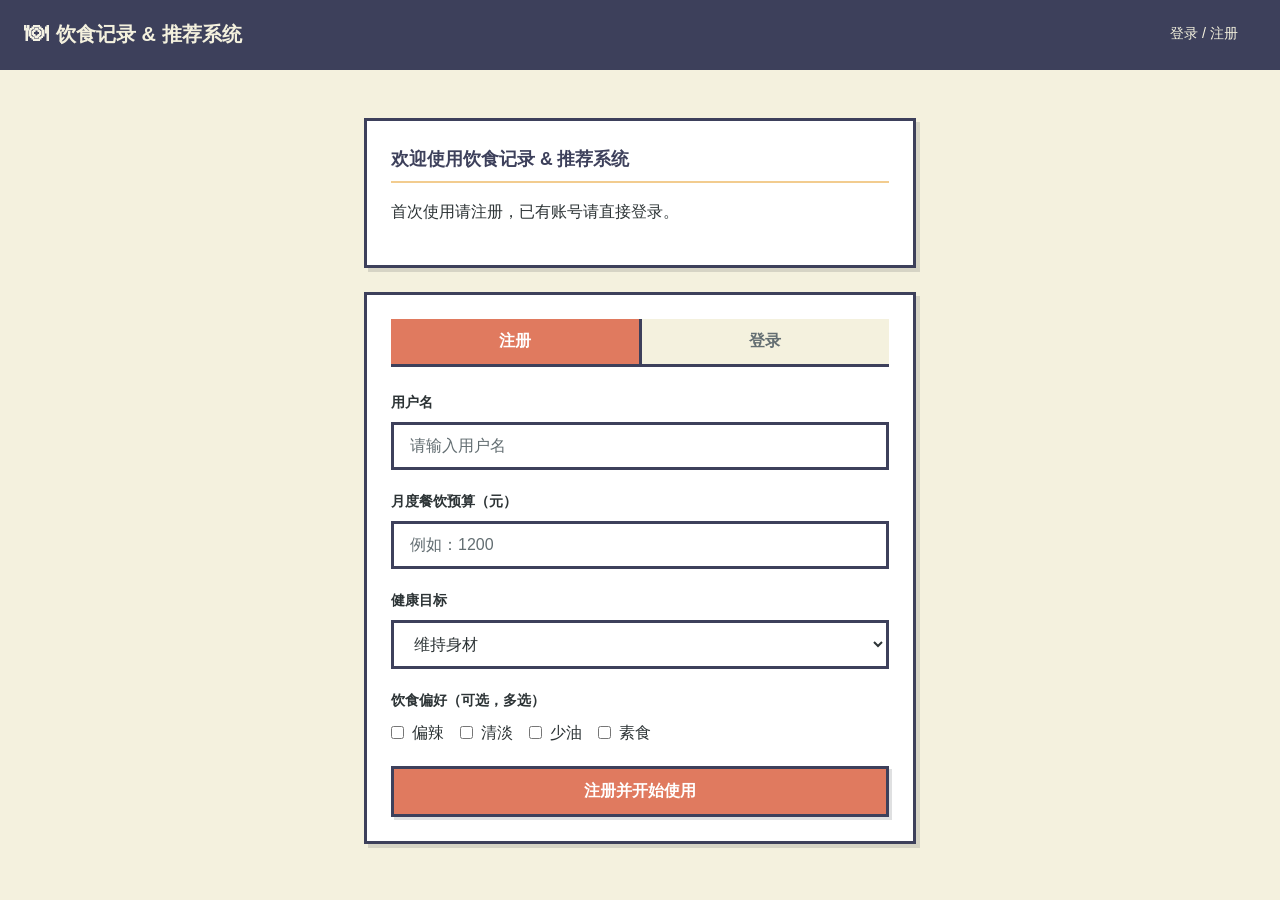
<file: templates/index.html>
<!DOCTYPE html>
<html lang="zh-CN">
<head>
    <meta charset="UTF-8">
    <meta name="viewport" content="width=device-width, initial-scale=1.0">
    <title>饮食记录 & 推荐系统 - 登录 / 注册</title>
    <link rel="stylesheet" href="/static/css/style.css">
</head>
<body>
    <nav class="nav-bar">
        <a href="/" class="nav-brand">饮食记录 & 推荐系统</a>
        <div class="nav-links" id="nav-links"></div>
    </nav>

    <div class="container container-narrow animate-fade">
        <div class="card mt-3">
            <div class="card-header">欢迎使用饮食记录 & 推荐系统</div>
            <p class="mb-2">首次使用请注册，已有账号请直接登录。</p>
        </div>

        <div class="card animate-fade stagger-1">
            <!-- 注册 / 登录 标签切换 -->
            <div class="auth-tabs">
                <button type="button" class="auth-tab active" id="tab-register" onclick="switchTab('register')">注册</button>
                <button type="button" class="auth-tab" id="tab-login" onclick="switchTab('login')">登录</button>
            </div>

            <!-- 注册表单 -->
            <form id="registerForm">
                <div class="form-group">
                    <label class="form-label">用户名</label>
                    <input type="text" class="form-input" name="username" placeholder="请输入用户名" required>
                </div>
                <div class="form-group">
                    <label class="form-label">月度餐饮预算（元）</label>
                    <input type="number" class="form-input" name="monthly_budget" placeholder="例如：1200" min="0" step="100" required>
                </div>
                <div class="form-group">
                    <label class="form-label">健康目标</label>
                    <select class="form-select" name="health_goal" required>
                        <option value="维持身材" selected>维持身材</option>
                        <option value="减肥">减肥</option>
                        <option value="健身增重">健身增重</option>
                    </select>
                </div>
                <div class="form-group">
                    <label class="form-label">饮食偏好（可选，多选）</label>
                    <div class="flex gap-2 flex-wrap" style="margin-top: 0.5rem;">
                        <label class="flex flex-center gap-1" style="cursor: pointer;">
                            <input type="checkbox" name="preferences" value="偏辣"> 偏辣
                        </label>
                        <label class="flex flex-center gap-1" style="cursor: pointer;">
                            <input type="checkbox" name="preferences" value="清淡"> 清淡
                        </label>
                        <label class="flex flex-center gap-1" style="cursor: pointer;">
                            <input type="checkbox" name="preferences" value="少油"> 少油
                        </label>
                        <label class="flex flex-center gap-1" style="cursor: pointer;">
                            <input type="checkbox" name="preferences" value="素食"> 素食
                        </label>
                    </div>
                </div>
                <button type="submit" class="btn btn-block" id="registerBtn">注册并开始使用</button>
            </form>

            <!-- 登录表单 -->
            <form id="loginForm" style="display: none;">
                <div class="form-group">
                    <label class="form-label">用户名</label>
                    <input type="text" class="form-input" name="username" placeholder="请输入已注册的用户名" required>
                </div>
                <button type="submit" class="btn btn-block" id="loginBtn">登录</button>
            </form>
        </div>
    </div>

    <script src="/static/js/app.js"></script>
    <script>
        function switchTab(tab) {
            const registerForm = document.getElementById('registerForm');
            const loginForm = document.getElementById('loginForm');
            const registerTab = document.getElementById('tab-register');
            const loginTab = document.getElementById('tab-login');

            if (tab === 'register') {
                registerForm.style.display = 'block';
                loginForm.style.display = 'none';
                registerTab.classList.add('active');
                loginTab.classList.remove('active');
            } else {
                registerForm.style.display = 'none';
                loginForm.style.display = 'block';
                registerTab.classList.remove('active');
                loginTab.classList.add('active');
            }
        }

        // 注册提交
        document.getElementById('registerForm').addEventListener('submit', async (e) => {
            e.preventDefault();
            const btn = document.getElementById('registerBtn');
            const originalText = btn.textContent;
            showLoading(btn);

            try {
                const formData = new FormData(e.target);
                const preferences = [];
                formData.getAll('preferences').forEach(v => preferences.push(v));

                const userData = {
                    username: formData.get('username'),
                    monthly_budget: parseFloat(formData.get('monthly_budget')),
                    health_goal: formData.get('health_goal'),
                    preferences: preferences
                };

                await createUser(userData);
                showToast('注册成功！正在跳转...', 'success');
                setTimeout(() => window.location.href = '/record', 1000);
            } catch (err) {
                showToast(err.message || '注册失败', 'error');
                hideLoading(btn, originalText);
            }
        });

        // 登录提交
        document.getElementById('loginForm').addEventListener('submit', async (e) => {
            e.preventDefault();
            const btn = document.getElementById('loginBtn');
            const originalText = btn.textContent;
            showLoading(btn);

            try {
                const formData = new FormData(e.target);
                const username = formData.get('username');
                await loginUser(username);
                showToast('登录成功！正在跳转...', 'success');
                setTimeout(() => window.location.href = '/record', 1000);
            } catch (err) {
                showToast(err.message || '登录失败', 'error');
                hideLoading(btn, originalText);
            }
        });

        // 如果已登录，直接进入记录页
        if (currentUser && currentUser.id) {
            window.location.href = '/record';
        }
    </script>
</body>
</html>
</file>
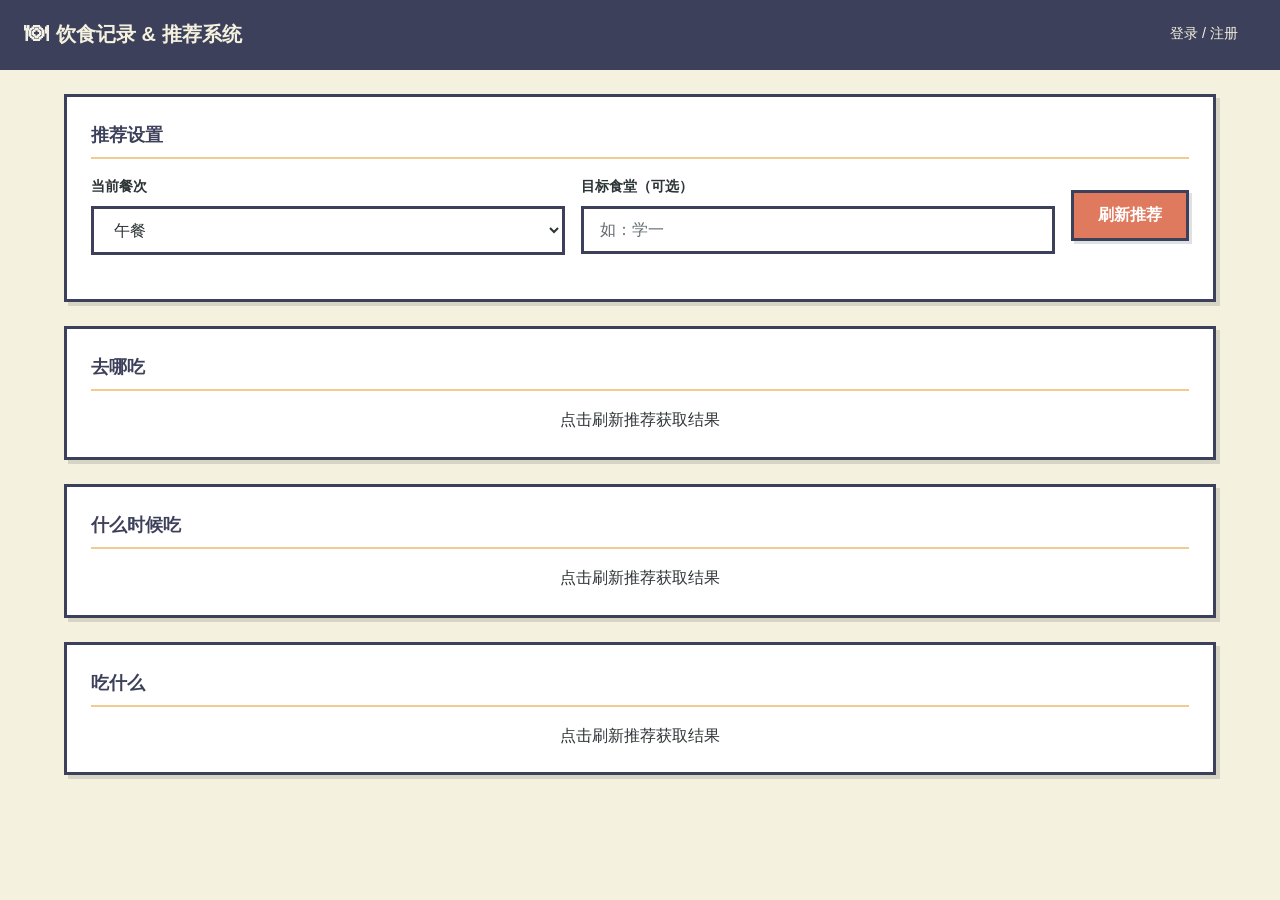
<file: templates/recommend.html>
<!DOCTYPE html>
<html lang="zh-CN">
<head>
    <meta charset="UTF-8">
    <meta name="viewport" content="width=device-width, initial-scale=1.0">
    <title>饮食记录 & 推荐系统 - 就餐推荐</title>
    <link rel="stylesheet" href="/static/css/style.css">
</head>
<body>
    <nav class="nav-bar">
        <a href="/" class="nav-brand">饮食记录 & 推荐系统</a>
        <div class="nav-links" id="nav-links"></div>
    </nav>

    <div class="container">
        <div class="card animate-fade">
            <div class="card-header">推荐设置</div>
            <div class="flex gap-2 flex-wrap">
                <div class="form-group" style="flex: 1; min-width: 150px;">
                    <label class="form-label">当前餐次</label>
                    <select class="form-select" id="mealSelect">
                        <option value="早餐">早餐</option>
                        <option value="午餐" selected>午餐</option>
                        <option value="晚餐">晚餐</option>
                        <option value="加餐">加餐</option>
                    </select>
                </div>
                <div class="form-group" style="flex: 1; min-width: 150px;">
                    <label class="form-label">目标食堂（可选）</label>
                    <input type="text" class="form-input" id="canteenInput" placeholder="如：学一">
                </div>
                <div class="form-group flex flex-center" style="min-width: 100px;">
                    <button class="btn" onclick="loadRecommendations()" id="refreshBtn">刷新推荐</button>
                </div>
            </div>
        </div>

        <!-- 去哪吃 -->
        <div class="card animate-fade stagger-1">
            <div class="card-header">去哪吃</div>
            <div id="whereRecommend">
                <p class="text-center">点击刷新推荐获取结果</p>
            </div>
        </div>

        <!-- 什么时候吃 -->
        <div class="card animate-fade stagger-2">
            <div class="card-header">什么时候吃</div>
            <div id="whenRecommend">
                <p class="text-center">点击刷新推荐获取结果</p>
            </div>
        </div>

        <!-- 吃什么 -->
        <div class="card animate-fade stagger-3">
            <div class="card-header">吃什么</div>
            <div id="whatRecommend">
                <p class="text-center">点击刷新推荐获取结果</p>
            </div>
        </div>
    </div>

    <script src="/static/js/app.js"></script>
    <script>
        async function loadRecommendations() {
            if (!currentUser) {
                showToast('请先设置用户信息', 'error');
                return;
            }
            const btn = document.getElementById('refreshBtn');
            const originalText = btn.textContent;
            showLoading(btn);

            try {
                const meal = document.getElementById('mealSelect').value;
                const canteen = document.getElementById('canteenInput').value;
                const data = await getRecommendations(currentUser.id, meal, canteen);

                // 去哪吃
                const whereList = data.where || [];
                const whereDiv = document.getElementById('whereRecommend');
                if (whereList.length > 0) {
                    whereDiv.innerHTML = whereList.map((item, i) => `
                        <div class="recommend-card animate-scale stagger-${i+1}">
                            <div class="recommend-title">${item.name}</div>
                            <div class="recommend-meta">${item.location} (${item.location_type}) · ${formatMoney(item.price)}元</div>
                            <div class="recommend-reason">${item.reason}</div>
                        </div>
                    `).join('');
                } else {
                    whereDiv.innerHTML = '<p class="text-center">暂无推荐</p>';
                }

                // 什么时候吃
                const when = data.when || {};
                const whenDiv = document.getElementById('whenRecommend');
                if (when.suggestion) {
                    whenDiv.innerHTML = `
                        <div class="recommend-card animate-scale">
                            <div class="recommend-title">时间建议</div>
                            <div class="recommend-meta">${when.suggestion}</div>
                            <div class="recommend-reason">最佳就餐时间：${when.best_time || '随时'}</div>
                        </div>
                    `;
                } else {
                    whenDiv.innerHTML = '<p class="text-center">暂无高峰期数据</p>';
                }

                // 吃什么
                const whatList = data.what || [];
                const whatDiv = document.getElementById('whatRecommend');
                if (whatList.length > 0) {
                    whatDiv.innerHTML = whatList.map((item, i) => `
                        <div class="recommend-card animate-scale stagger-${i+1}">
                            <div class="recommend-title">${item.combo_name}</div>
                            <div class="recommend-meta">${formatMoney(item.total_price)}元 · 估算热量 ${item.nutrition.estimated_calorie}kcal</div>
                            <div class="recommend-reason">${item.reason}</div>
                        </div>
                    `).join('');
                } else {
                    whatDiv.innerHTML = '<p class="text-center">暂无推荐</p>';
                }

            } catch (err) {
                showToast(err.message, 'error');
            } finally {
                hideLoading(btn, originalText);
            }
        }

        // 页面加载时自动获取推荐
        if (currentUser) {
            loadRecommendations();
        }
    </script>
</body>
</html>
</file>
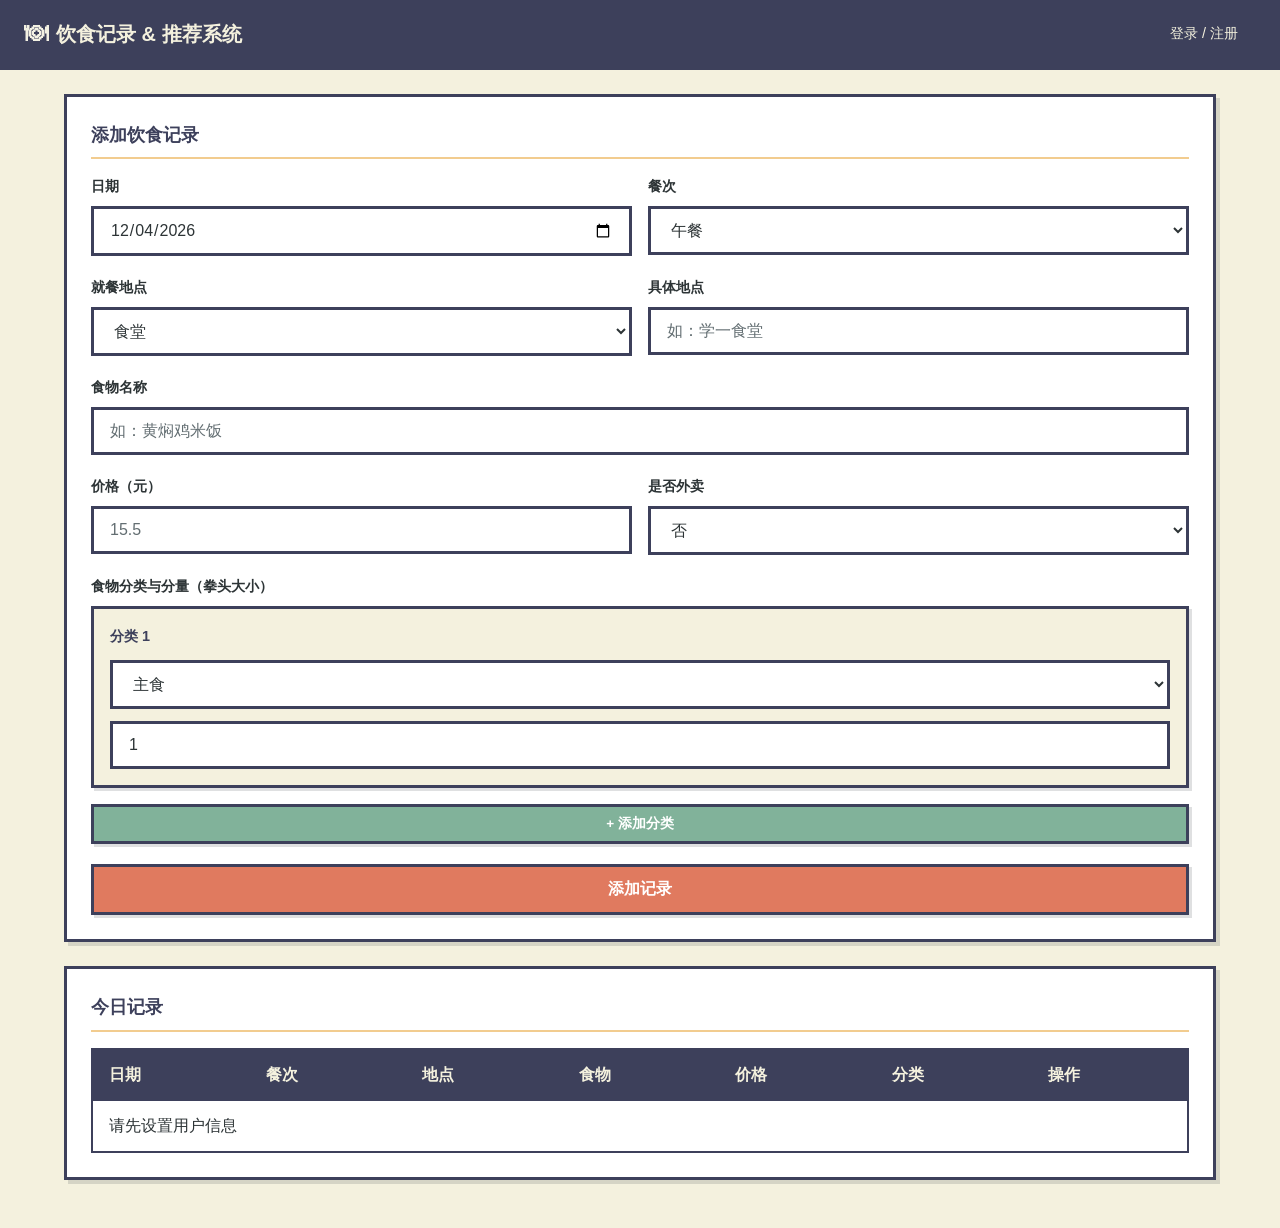
<file: templates/record.html>
<!DOCTYPE html>
<html lang="zh-CN">
<head>
    <meta charset="UTF-8">
    <meta name="viewport" content="width=device-width, initial-scale=1.0">
    <title>饮食记录 & 推荐系统 - 饮食记录</title>
    <link rel="stylesheet" href="/static/css/style.css">
</head>
<body>
    <nav class="nav-bar">
        <a href="/" class="nav-brand">饮食记录 & 推荐系统</a>
        <div class="nav-links" id="nav-links"></div>
    </nav>

    <div class="container">
        <div class="card animate-fade">
            <div class="card-header">添加饮食记录</div>
            <form id="recordForm">
                <div class="flex gap-2 flex-wrap">
                    <div class="form-group" style="flex: 1; min-width: 150px;">
                        <label class="form-label">日期</label>
                        <input type="date" class="form-input" name="date" required>
                    </div>
                    <div class="form-group" style="flex: 1; min-width: 120px;">
                        <label class="form-label">餐次</label>
                        <select class="form-select" name="meal" required>
                            <option value="早餐">早餐</option>
                            <option value="午餐" selected>午餐</option>
                            <option value="晚餐">晚餐</option>
                            <option value="加餐">加餐</option>
                        </select>
                    </div>
                </div>
                <div class="flex gap-2 flex-wrap">
                    <div class="form-group" style="flex: 1; min-width: 150px;">
                        <label class="form-label">就餐地点</label>
                        <select class="form-select" name="location_type" required>
                            <option value="食堂">食堂</option>
                            <option value="外卖">外卖</option>
                            <option value="校外门店">校外门店</option>
                            <option value="便利店">便利店</option>
                        </select>
                    </div>
                    <div class="form-group" style="flex: 1; min-width: 150px;">
                        <label class="form-label">具体地点</label>
                        <input type="text" class="form-input" name="location_name" placeholder="如：学一食堂">
                    </div>
                </div>
                <div class="form-group">
                    <label class="form-label">食物名称</label>
                    <input type="text" class="form-input" name="food_name" placeholder="如：黄焖鸡米饭" required>
                </div>
                <div class="flex gap-2 flex-wrap">
                    <div class="form-group" style="flex: 1; min-width: 120px;">
                        <label class="form-label">价格（元）</label>
                        <input type="number" class="form-input" name="price" placeholder="15.5" min="0" step="0.1" required>
                    </div>
                    <div class="form-group" style="flex: 1; min-width: 120px;">
                        <label class="form-label">是否外卖</label>
                        <select class="form-select" name="is_takeout">
                            <option value="0" selected>否</option>
                            <option value="1">是</option>
                        </select>
                    </div>
                </div>
                <div class="form-group">
                    <label class="form-label">食物分类与分量（拳头大小）</label>
                    <div id="itemsContainer" class="item-rows">
                        <div class="item-row">
                            <div class="item-row-header">
                                <span class="item-row-title">分类 1</span>
                            </div>
                            <select class="form-select" name="item_category">
                                <option value="主食">主食</option>
                                <option value="蔬菜">蔬菜</option>
                                <option value="肉类">肉类</option>
                                <option value="水果">水果</option>
                                <option value="饮料">饮料</option>
                                <option value="零食">零食</option>
                                <option value="其他">其他</option>
                            </select>
                            <input type="number" class="form-input" name="item_fist" placeholder="拳数（0–5）" min="0" max="5" step="0.5" value="1">
                        </div>
                    </div>
                    <button type="button" class="btn btn-sm btn-secondary item-add-btn" onclick="addItemRow()">+ 添加分类</button>
                </div>
                <button type="submit" class="btn btn-block" id="submitBtn">添加记录</button>
            </form>
        </div>

        <div class="card animate-fade stagger-1">
            <div class="card-header">今日记录</div>
            <div class="table-container">
                <table class="table" id="recordsTable">
                    <thead>
                        <tr>
                            <th>日期</th>
                            <th>餐次</th>
                            <th>地点</th>
                            <th>食物</th>
                            <th>价格</th>
                            <th>分类</th>
                            <th>操作</th>
                        </tr>
                    </thead>
                    <tbody id="recordsBody">
                        <tr><td colspan="7" class="text-center">加载中...</td></tr>
                    </tbody>
                </table>
            </div>
        </div>
    </div>

    <script src="/static/js/app.js"></script>
    <script>
        let itemCount = 1;
        function addItemRow() {
            const container = document.getElementById('itemsContainer');
            itemCount++;
            const div = document.createElement('div');
            div.className = 'item-row';
            div.innerHTML = `
                <div class="item-row-header">
                    <span class="item-row-title">分类 ${itemCount}</span>
                    <button type="button" class="btn btn-sm btn-outline" onclick="this.closest('.item-row').remove()">删除</button>
                </div>
                <select class="form-select" name="item_category">
                    <option value="主食">主食</option>
                    <option value="蔬菜">蔬菜</option>
                    <option value="肉类">肉类</option>
                    <option value="水果">水果</option>
                    <option value="饮料">饮料</option>
                    <option value="零食">零食</option>
                    <option value="其他">其他</option>
                </select>
                <input type="number" class="form-input" name="item_fist" placeholder="拳数（0–5）" min="0" max="5" step="0.5" value="1">
            `;
            container.appendChild(div);
        }

        document.querySelector('input[name="date"]').value = new Date().toISOString().split('T')[0];

        async function loadRecords() {
            if (!currentUser) {
                document.getElementById('recordsBody').innerHTML = '<tr><td colspan="7" class="text-center">请先设置用户信息</td></tr>';
                return;
            }
            try {
                const records = await getRecords(currentUser.id);
                const tbody = document.getElementById('recordsBody');
                if (records.length === 0) {
                    tbody.innerHTML = '<tr><td colspan="7" class="text-center">暂无记录</td></tr>';
                    return;
                }
                tbody.innerHTML = records.map(r => {
                    const items = r.items || [];
                    const itemsText = items.map(i => `${i.category} ${i.fist_count}拳`).join('、');
                    return `
                        <tr class="animate-slide">
                            <td>${r.date}</td>
                            <td>${r.meal}</td>
                            <td>${r.location_name || r.location_type}</td>
                            <td>${r.food_name}</td>
                            <td>${formatMoney(r.price)}</td>
                            <td>${itemsText || '-'}</td>
                            <td>
                                <button class="btn btn-sm btn-outline" onclick="deleteRecordItem(${r.id})">删除</button>
                            </td>
                        </tr>
                    `;
                }).join('');
            } catch (err) {
                document.getElementById('recordsBody').innerHTML = `<tr><td colspan="7" class="text-center">加载失败: ${err.message}</td></tr>`;
            }
        }

        async function deleteRecordItem(recordId) {
            if (!confirm('确定删除这条记录吗？')) return;
            try {
                await deleteRecord(recordId);
                showToast('删除成功', 'success');
                loadRecords();
            } catch (err) {
                showToast(err.message, 'error');
            }
        }

        document.getElementById('recordForm').addEventListener('submit', async (e) => {
            e.preventDefault();
            if (!currentUser) {
                showToast('请先设置用户信息', 'error');
                return;
            }
            const btn = document.getElementById('submitBtn');
            const originalText = btn.textContent;
            showLoading(btn);

            try {
                const formData = new FormData(e.target);
                const categories = formData.getAll('item_category');
                const fists = formData.getAll('item_fist');
                const items = [];
                for (let i = 0; i < categories.length; i++) {
                    if (categories[i]) {
                        items.push({
                            category: categories[i],
                            fist_count: parseFloat(fists[i] || 0)
                        });
                    }
                }

                const recordData = {
                    user_id: currentUser.id,
                    date: formData.get('date'),
                    meal: formData.get('meal'),
                    location_type: formData.get('location_type'),
                    location_name: formData.get('location_name'),
                    food_name: formData.get('food_name'),
                    price: parseFloat(formData.get('price')),
                    is_takeout: parseInt(formData.get('is_takeout')),
                    items: items
                };

                await createRecord(recordData);
                showToast('记录添加成功', 'success');
                e.target.reset();
                document.querySelector('input[name="date"]').value = new Date().toISOString().split('T')[0];
                // 保留第一个分类行，移除多余的
                const container = document.getElementById('itemsContainer');
                while (container.children.length > 1) {
                    container.removeChild(container.lastChild);
                }
                loadRecords();
            } catch (err) {
                showToast(err.message || '添加失败', 'error');
            } finally {
                hideLoading(btn, originalText);
            }
        });

        loadRecords();
    </script>
</body>
</html>
</file>
<file: static/css/style.css>
/* ============================================
   style.css - 像素风全局样式（角色 C）
   ============================================
   设计原则：
   - 像素风：使用直角边框、块状布局、像素字体
   - 清爽：低饱和暖色调， ample 留白
   - 响应式：flexbox + grid，适配各种屏幕
   - 动画：CSS transition + keyframes，丝滑流畅
   ============================================ */

/* ---- 基础重置 ---- */
*, *::before, *::after {
    margin: 0;
    padding: 0;
    box-sizing: border-box;
}

:root {
    /* 像素风配色（低饱和暖色调） */
    --bg-main: #F4F1DE;
    --bg-card: #FFFFFF;
    --bg-dark: #2D3436;
    --primary: #E07A5F;
    --primary-light: #F2CC8F;
    --secondary: #3D405B;
    --accent: #81B29A;
    --accent-light: #A8DADC;
    --text-main: #2D3436;
    --text-light: #636E72;
    --border: #3D405B;
    --shadow: rgba(45, 52, 54, 0.15);
    --pixel-border: 3px;
    --radius: 0;  /* 像素风：无圆角 */
    --transition: all 0.3s cubic-bezier(0.4, 0, 0.2, 1);
}

html {
    font-size: 16px;
    scroll-behavior: smooth;
}

body {
    font-family: 'Microsoft YaHei', 'SimHei', 'WenQuanYi Micro Hei', sans-serif;
    background-color: var(--bg-main);
    color: var(--text-main);
    line-height: 1.6;
    min-height: 100vh;
    overflow-x: hidden;
}

/* ---- 像素风边框工具 ---- */
.pixel-border {
    border: var(--pixel-border) solid var(--border);
    box-shadow: 4px 4px 0 var(--shadow);
    transition: var(--transition);
}

.pixel-border:hover {
    box-shadow: 6px 6px 0 var(--shadow);
    transform: translate(-2px, -2px);
}

.pixel-border:active {
    box-shadow: 2px 2px 0 var(--shadow);
    transform: translate(2px, 2px);
}

/* ---- 导航栏 ---- */
.nav-bar {
    background: var(--secondary);
    border-bottom: var(--pixel-border) solid var(--border);
    padding: 0.75rem 1.5rem;
    position: sticky;
    top: 0;
    z-index: 1000;
    display: flex;
    justify-content: space-between;
    align-items: center;
    flex-wrap: wrap;
    gap: 0.5rem;
}

.nav-brand {
    font-size: 1.25rem;
    font-weight: bold;
    color: var(--bg-main);
    text-decoration: none;
    display: flex;
    align-items: center;
    gap: 0.5rem;
}

.nav-brand::before {
    content: "🍽";
    font-size: 1.5rem;
    filter: grayscale(0.3);
}

.nav-links {
    display: flex;
    gap: 0.5rem;
    flex-wrap: wrap;
}

.nav-link {
    color: var(--bg-main);
    text-decoration: none;
    padding: 0.5rem 1rem;
    border: 2px solid transparent;
    transition: var(--transition);
    font-size: 0.9rem;
}

.nav-link:hover {
    border-color: var(--primary-light);
    background: rgba(255, 255, 255, 0.1);
}

.nav-link.active {
    border-color: var(--primary);
    background: rgba(224, 122, 95, 0.2);
}

.nav-user {
    color: var(--primary-light);
    padding: 0.5rem 1rem;
    font-size: 0.9rem;
    font-weight: bold;
    display: flex;
    align-items: center;
}

.nav-logout {
    background: transparent;
    color: var(--bg-main);
    border: 2px solid var(--primary-light);
    padding: 0.5rem 1rem;
    font-family: inherit;
    font-size: 0.85rem;
    cursor: pointer;
    transition: var(--transition);
}

.nav-logout:hover {
    background: var(--primary);
    border-color: var(--primary);
    color: white;
}

/* ---- 注册/登录标签页 ---- */
.auth-tabs {
    display: flex;
    border-bottom: var(--pixel-border) solid var(--border);
    margin-bottom: 1.5rem;
}

.auth-tab {
    flex: 1;
    padding: 0.75rem;
    background: var(--bg-main);
    border: none;
    border-right: var(--pixel-border) solid var(--border);
    font-family: inherit;
    font-size: 1rem;
    font-weight: bold;
    cursor: pointer;
    transition: var(--transition);
    color: var(--text-light);
}

.auth-tab:last-child {
    border-right: none;
}

.auth-tab.active {
    background: var(--primary);
    color: white;
}

.auth-tab:hover:not(.active) {
    background: rgba(224, 122, 95, 0.1);
    color: var(--text-main);
}

/* ---- 食物分类分量垂直块 ---- */
.item-rows {
    display: flex;
    flex-direction: column;
    gap: 1rem;
    margin-bottom: 1rem;
}

.item-row {
    background: var(--bg-main);
    border: var(--pixel-border) solid var(--border);
    box-shadow: 3px 3px 0 var(--shadow);
    padding: 1rem;
    display: flex;
    flex-direction: column;
    gap: 0.75rem;
    transition: var(--transition);
}

.item-row:hover {
    box-shadow: 4px 4px 0 var(--shadow);
    transform: translate(-1px, -1px);
}

.item-row-header {
    display: flex;
    justify-content: space-between;
    align-items: center;
}

.item-row-title {
    font-weight: bold;
    color: var(--secondary);
    font-size: 0.9rem;
}

.item-add-btn {
    width: 100%;
}

/* ---- 容器 ---- */
.container {
    max-width: 1200px;
    margin: 0 auto;
    padding: 1.5rem;
    width: 100%;
}

.container-narrow {
    max-width: 600px;
}

/* ---- 卡片 ---- */
.card {
    background: var(--bg-card);
    border: var(--pixel-border) solid var(--border);
    box-shadow: 4px 4px 0 var(--shadow);
    padding: 1.5rem;
    margin-bottom: 1.5rem;
    transition: var(--transition);
}

.card:hover {
    box-shadow: 6px 6px 0 var(--shadow);
    transform: translate(-2px, -2px);
}

.card-header {
    font-size: 1.1rem;
    font-weight: bold;
    color: var(--secondary);
    margin-bottom: 1rem;
    padding-bottom: 0.5rem;
    border-bottom: 2px solid var(--primary-light);
}

/* ---- 表单 ---- */
.form-group {
    margin-bottom: 1.25rem;
}

.form-label {
    display: block;
    font-weight: bold;
    margin-bottom: 0.5rem;
    color: var(--text-main);
    font-size: 0.9rem;
}

.form-input,
.form-select,
.form-textarea {
    width: 100%;
    padding: 0.75rem 1rem;
    border: var(--pixel-border) solid var(--border);
    background: var(--bg-card);
    color: var(--text-main);
    font-family: inherit;
    font-size: 1rem;
    transition: var(--transition);
    outline: none;
}

.form-input:focus,
.form-select:focus,
.form-textarea:focus {
    border-color: var(--primary);
    box-shadow: 0 0 0 3px rgba(224, 122, 95, 0.2);
}

.form-input::placeholder {
    color: var(--text-light);
}

.form-textarea {
    min-height: 100px;
    resize: vertical;
}

/* ---- 按钮 ---- */
.btn {
    display: inline-flex;
    align-items: center;
    justify-content: center;
    gap: 0.5rem;
    padding: 0.75rem 1.5rem;
    border: var(--pixel-border) solid var(--border);
    background: var(--primary);
    color: white;
    font-family: inherit;
    font-size: 1rem;
    font-weight: bold;
    cursor: pointer;
    transition: var(--transition);
    box-shadow: 3px 3px 0 var(--shadow);
    text-decoration: none;
}

.btn:hover {
    background: var(--secondary);
    box-shadow: 5px 5px 0 var(--shadow);
    transform: translate(-2px, -2px);
}

.btn:active {
    box-shadow: 1px 1px 0 var(--shadow);
    transform: translate(2px, 2px);
}

.btn-secondary {
    background: var(--accent);
}

.btn-secondary:hover {
    background: var(--secondary);
}

.btn-outline {
    background: transparent;
    color: var(--primary);
    border-color: var(--primary);
}

.btn-outline:hover {
    background: var(--primary);
    color: white;
}

.btn-sm {
    padding: 0.5rem 1rem;
    font-size: 0.85rem;
}

.btn-block {
    width: 100%;
}

/* ---- 表格 ---- */
.table-container {
    overflow-x: auto;
}

.table {
    width: 100%;
    border-collapse: collapse;
}

.table th,
.table td {
    padding: 0.75rem 1rem;
    border: 2px solid var(--border);
    text-align: left;
}

.table th {
    background: var(--secondary);
    color: var(--bg-main);
    font-weight: bold;
}

.table tr:nth-child(even) {
    background: rgba(129, 178, 154, 0.1);
}

.table tr:hover {
    background: rgba(224, 122, 95, 0.1);
}

/* ---- 指标卡片 ---- */
.metric-grid {
    display: grid;
    grid-template-columns: repeat(auto-fit, minmax(200px, 1fr));
    gap: 1rem;
    margin-bottom: 1.5rem;
}

.metric-card {
    background: var(--bg-card);
    border: var(--pixel-border) solid var(--border);
    box-shadow: 4px 4px 0 var(--shadow);
    padding: 1.25rem;
    text-align: center;
    transition: var(--transition);
}

.metric-card:hover {
    transform: scale(1.03);
    box-shadow: 6px 6px 0 var(--shadow);
}

.metric-value {
    font-size: 2rem;
    font-weight: bold;
    color: var(--primary);
}

.metric-label {
    font-size: 0.85rem;
    color: var(--text-light);
    margin-top: 0.25rem;
}

/* ---- 推荐卡片 ---- */
.recommend-card {
    background: var(--bg-card);
    border: var(--pixel-border) solid var(--border);
    box-shadow: 4px 4px 0 var(--shadow);
    padding: 1.25rem;
    margin-bottom: 1rem;
    transition: var(--transition);
}

.recommend-card:hover {
    transform: translate(-2px, -2px);
    box-shadow: 6px 6px 0 var(--shadow);
}

.recommend-title {
    font-weight: bold;
    color: var(--secondary);
    margin-bottom: 0.5rem;
}

.recommend-meta {
    font-size: 0.85rem;
    color: var(--text-light);
    margin-bottom: 0.5rem;
}

.recommend-reason {
    font-size: 0.9rem;
    color: var(--accent);
    padding: 0.5rem;
    background: rgba(129, 178, 154, 0.1);
    border-left: 3px solid var(--accent);
}

/* ---- 图表容器 ---- */
.chart-container {
    background: var(--bg-card);
    border: var(--pixel-border) solid var(--border);
    box-shadow: 4px 4px 0 var(--shadow);
    padding: 1rem;
    margin-bottom: 1.5rem;
    text-align: center;
}

.chart-container img {
    max-width: 100%;
    height: auto;
}

/* ---- 动画 ---- */
@keyframes fadeIn {
    from { opacity: 0; transform: translateY(20px); }
    to { opacity: 1; transform: translateY(0); }
}

@keyframes slideIn {
    from { opacity: 0; transform: translateX(-30px); }
    to { opacity: 1; transform: translateX(0); }
}

@keyframes scaleIn {
    from { opacity: 0; transform: scale(0.9); }
    to { opacity: 1; transform: scale(1); }
}

.animate-fade {
    animation: fadeIn 0.5s ease-out forwards;
}

.animate-slide {
    animation: slideIn 0.4s ease-out forwards;
}

.animate-scale {
    animation: scaleIn 0.3s ease-out forwards;
}

/* 交错动画 */
.stagger-1 { animation-delay: 0.05s; opacity: 0; }
.stagger-2 { animation-delay: 0.1s; opacity: 0; }
.stagger-3 { animation-delay: 0.15s; opacity: 0; }
.stagger-4 { animation-delay: 0.2s; opacity: 0; }
.stagger-5 { animation-delay: 0.25s; opacity: 0; }

/* ---- 响应式 ---- */
@media (max-width: 768px) {
    html { font-size: 14px; }
    .nav-bar { padding: 0.5rem 1rem; }
    .nav-links { width: 100%; justify-content: center; }
    .container { padding: 1rem; }
    .metric-grid { grid-template-columns: repeat(2, 1fr); }
    .card { padding: 1rem; }
}

@media (max-width: 480px) {
    .metric-grid { grid-template-columns: 1fr; }
    .btn { padding: 0.6rem 1.2rem; font-size: 0.9rem; }
    .form-input, .form-select { padding: 0.6rem 0.8rem; }
}

/* ---- 工具类 ---- */
.text-center { text-align: center; }
.text-right { text-align: right; }
.mt-1 { margin-top: 0.5rem; }
.mt-2 { margin-top: 1rem; }
.mt-3 { margin-top: 1.5rem; }
.mb-1 { margin-bottom: 0.5rem; }
.mb-2 { margin-bottom: 1rem; }
.mb-3 { margin-bottom: 1.5rem; }
.flex { display: flex; }
.flex-between { justify-content: space-between; }
.flex-center { align-items: center; }
.gap-1 { gap: 0.5rem; }
.gap-2 { gap: 1rem; }
.hidden { display: none !important; }
.loading {
    display: inline-block;
    width: 1rem;
    height: 1rem;
    border: 2px solid var(--bg-main);
    border-top-color: var(--primary);
    border-radius: 50%;
    animation: spin 0.8s linear infinite;
}

@keyframes spin {
    to { transform: rotate(360deg); }
}

/* 提示框 */
.toast {
    position: fixed;
    bottom: 2rem;
    right: 2rem;
    padding: 1rem 1.5rem;
    background: var(--secondary);
    color: var(--bg-main);
    border: var(--pixel-border) solid var(--border);
    box-shadow: 4px 4px 0 var(--shadow);
    z-index: 9999;
    animation: slideIn 0.3s ease-out;
}

.toast-success { background: var(--accent); color: white; }
.toast-error { background: var(--primary); color: white; }
</file>
